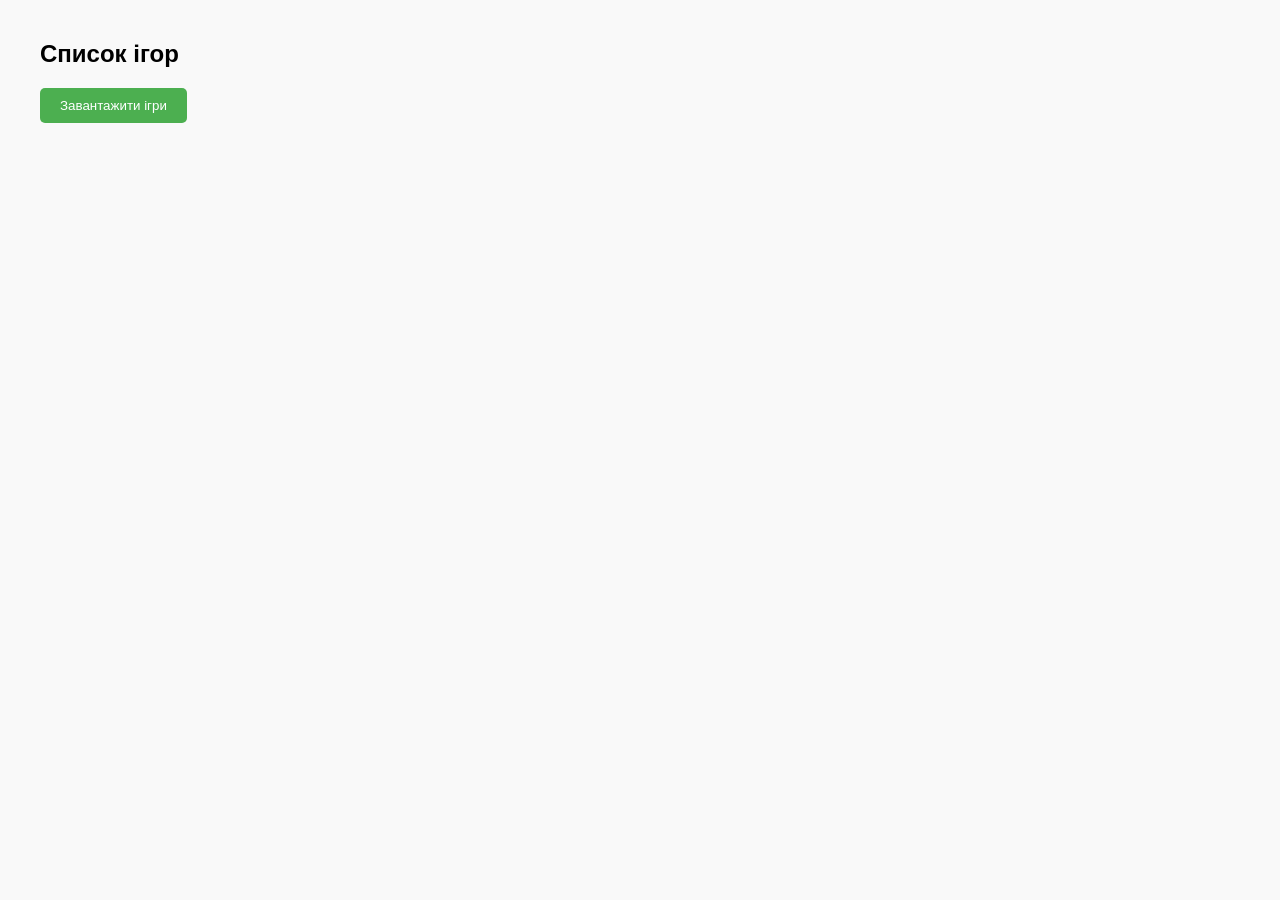
<file: index.html>
<!DOCTYPE html>
<html lang="uk">
<head>
    <meta charset="UTF-8">
    <meta name="viewport" content="width=device-width, initial-scale=1.0">
    <title>Список ігор</title>

    <!-- jQuery -->
    <script src="https://code.jquery.com/jquery-3.7.1.min.js"></script>

    <style>
        body {
            font-family: Arial, sans-serif;
            margin: 40px;
            background-color: #f9f9f9;
        }
        button {
            background-color: #4CAF50;
            color: white;
            border: none;
            padding: 10px 20px;
            cursor: pointer;
            border-radius: 5px;
        }
        button:hover {
            background-color: #45a049;
        }
        table {
            margin-top: 20px;
            border-collapse: collapse;
            width: 100%;
        }
        th, td {
            padding: 10px;
            border: 1px solid #ccc;
        }
    </style>
</head>
<body>
    <h2>Список ігор</h2>
    <button id="loadGames">Завантажити ігри</button>

    <table id="gamesTable" style="display:none;">
        <thead>
            <tr>
                <th>ID</th>
                <th>Назва</th>
                <th>Жанр</th>
                <th>Опис</th>
                <th>Ціна</th>
            </tr>
        </thead>
        <tbody></tbody>
    </table>

    <script>
        $('#loadGames').on('click', function() {
            $.ajax({
                url: 'http://127.0.0.1:8000/games/',
                method: 'GET',
                success: function(data) {
                    let table = $('#gamesTable');
                    let tbody = table.find('tbody');
                    tbody.empty();
                    data.forEach(game => {
                        tbody.append(`
                            <tr>
                                <td>${game.id ?? ''}</td>
                                <td>${game.title ?? ''}</td>
                                <td>${game.genre ?? ''}</td>
                                <td>${game.description ?? ''}</td>
                                <td>${game.price ?? ''}</td>
                            </tr>
                        `);
                    });
                    table.show();
                },
                error: function() {
                    alert('Не вдалося отримати дані про ігри');
                }
            });
        });
    </script>
</body>
</html>
</file>
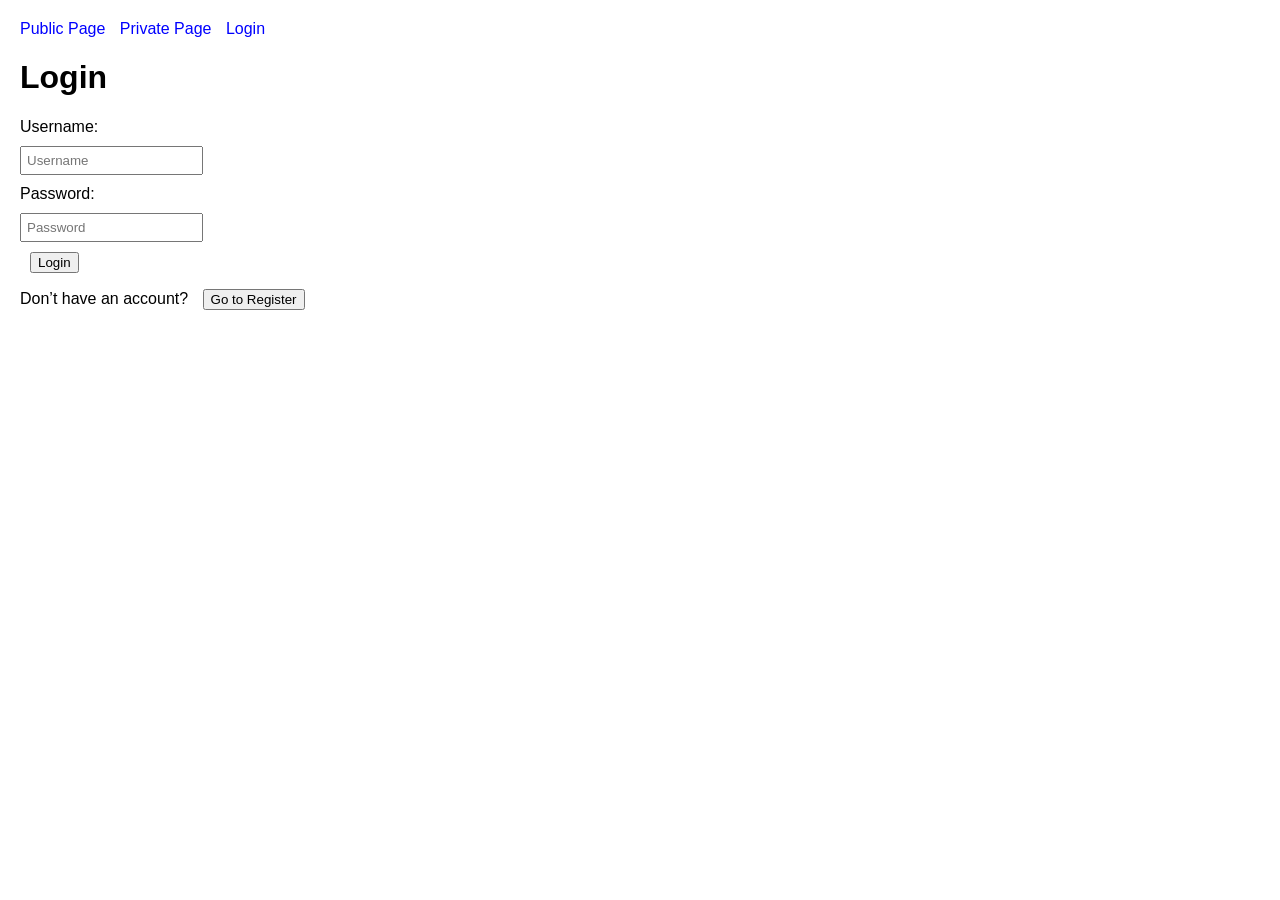
<file: login.html>
<!DOCTYPE html>
<html lang="en">
<head>
  <meta charset="UTF-8">
  <title>Login</title>
  <link rel="stylesheet" href="style.css">
  <script src="script.js"></script>
</head>

<body onload="updateNav(); redirectIfLoggedIn();">

<header>
  <nav>
    <a href="public.html">Public Page</a>
    <a href="private.html">Private Page</a>
    <a href="login.html" id="loginBtn">Login</a>
    <span id="userSpan"></span>
    <button id="logoutBtn" onclick="logout()">Logout</button>
  </nav>
</header>

<h1>Login</h1>

<div id="loginError"></div>

<form onsubmit="event.preventDefault(); loginUser();">
  <label for="loginUsername">Username:</label>
  <input type="text" id="loginUsername" placeholder="Username" required>

  <label for="loginPassword">Password:</label>
  <input type="password" id="loginPassword" placeholder="Password" required>

  <button type="submit">Login</button>
</form>

<p>
  Don’t have an account?
  <button onclick="window.location.href='register.html'">Go to Register</button>
</p>

</body>
</html>
</file>
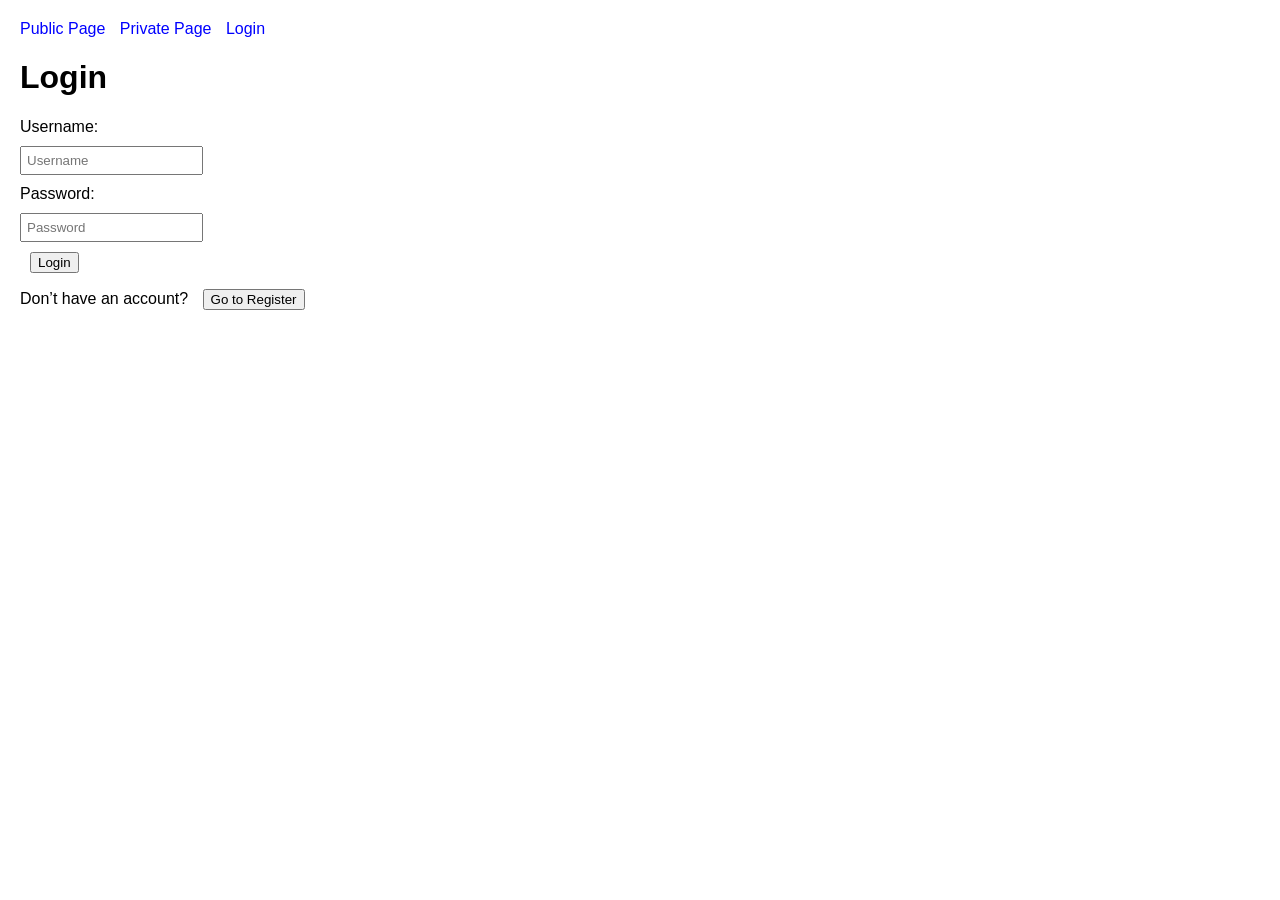
<file: private.html>
<!DOCTYPE html>
<html>
<head>
  <title>Private Page</title>
  <link rel="stylesheet" href="style.css">
  <script src="script.js"></script>
</head>
<body onload="updateNav(); protectPrivatePage()">
  <header>
    <nav>
      <a href="public.html">Public Page</a>
      <a href="private.html">Private Page</a>
      <a href="login.html" id="loginBtn">Login</a>
      <span id="userSpan"></span>
      <button id="logoutBtn" onclick="logout()">Logout</button>
    </nav>
  </header>

  <h1>Private Page</h1>
  <p>This page is accessible only to logged-in users.</p>

</body>
</html>
</file>
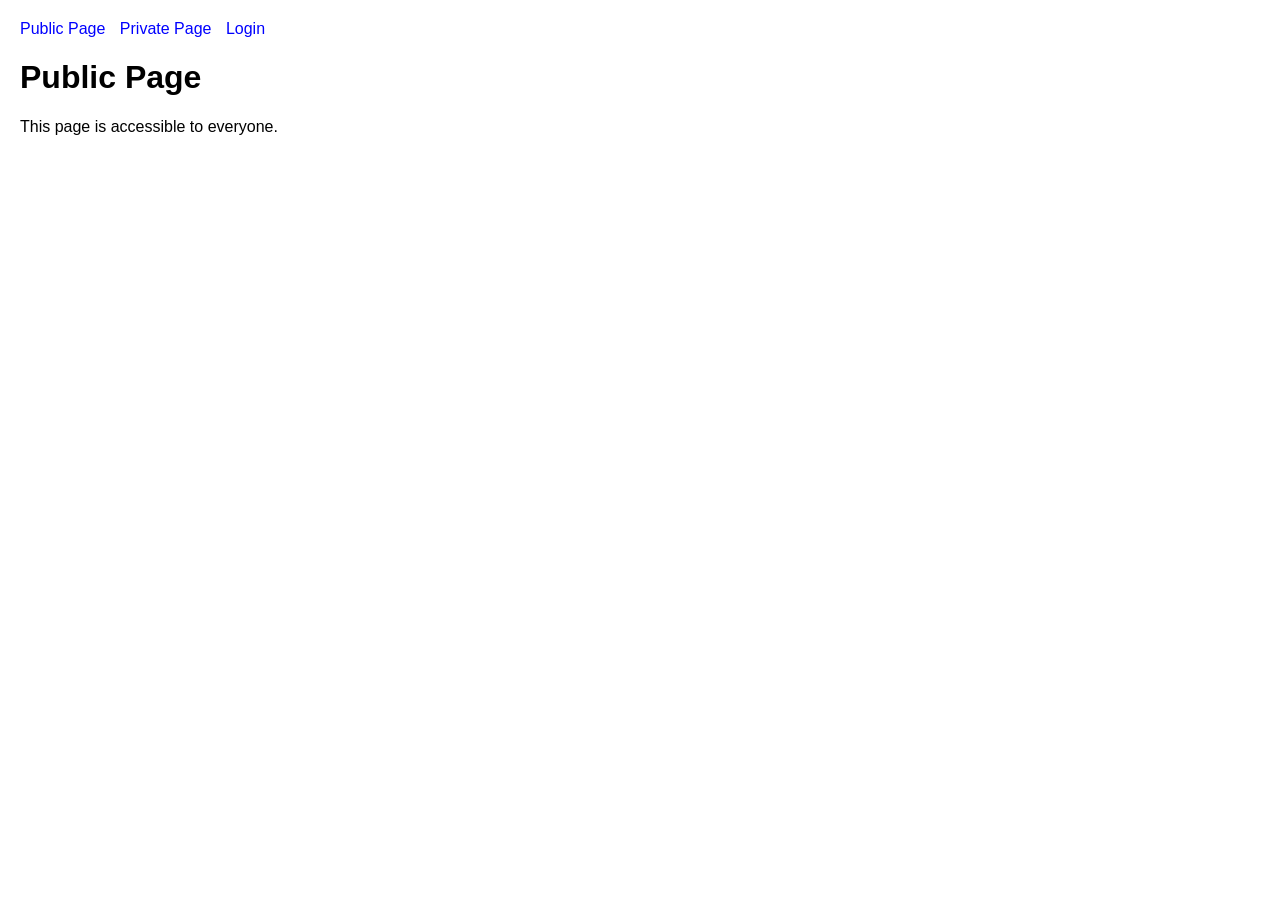
<file: public.html>
<!DOCTYPE html>
<html>
<head>
  <title>Public Page</title>
  <link rel="stylesheet" href="style.css">
  <script src="script.js"></script>
</head>
<body onload="updateNav()">
  <header>
    <nav>
      <a href="public.html">Public Page</a>
      <a href="private.html">Private Page</a>
      <a href="login.html" id="loginBtn">Login</a>
      <span id="userSpan"></span>
      <button id="logoutBtn" onclick="logout()">Logout</button>
    </nav>
  </header>

  <h1>Public Page</h1>
  <p>This page is accessible to everyone.</p>
</body>
</html>
</file>
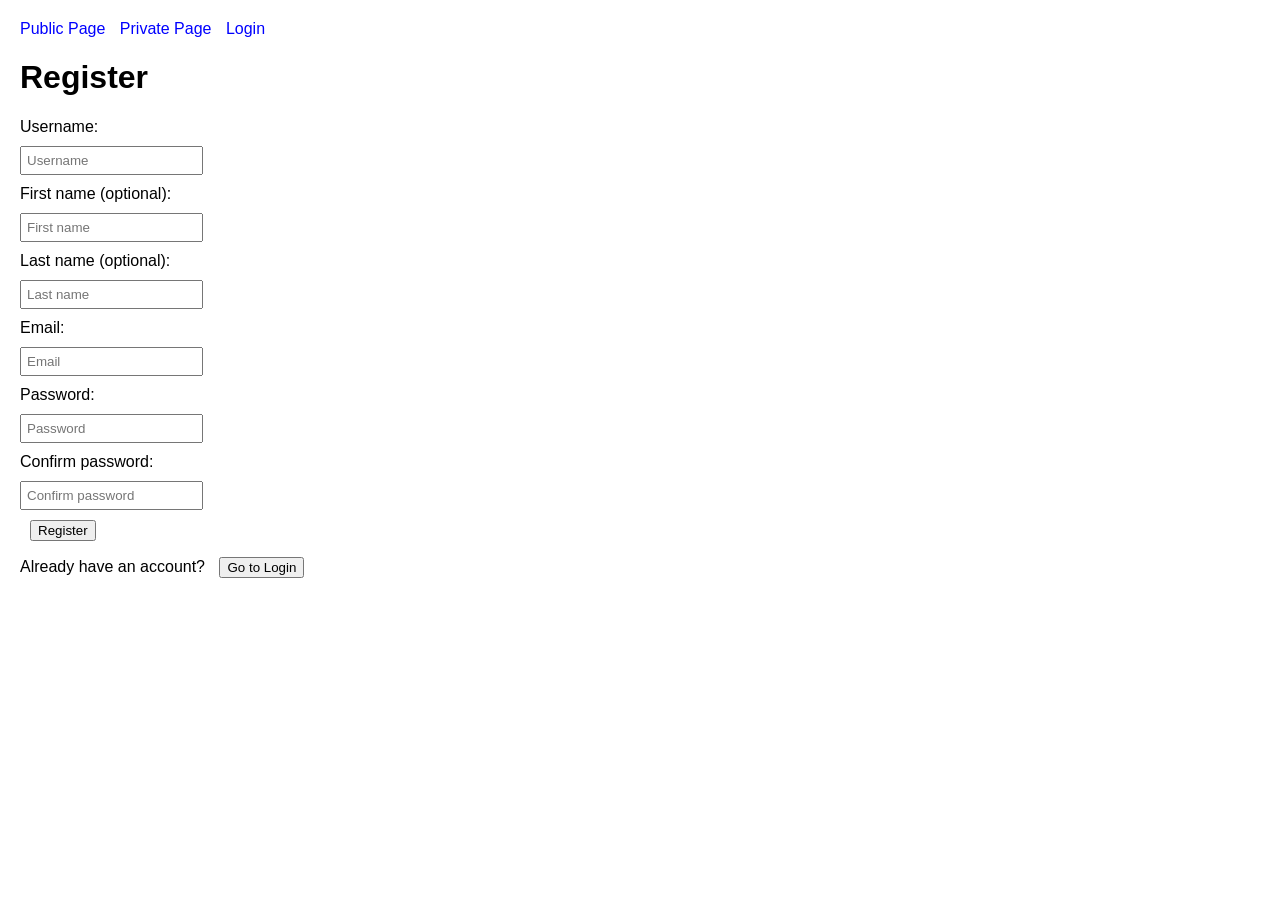
<file: register.html>
<!DOCTYPE html>
<html lang="en">
<head>
  <meta charset="UTF-8">
  <title>Register</title>
  <link rel="stylesheet" href="style.css">
  <script src="script.js"></script>
</head>

<body onload="updateNav()">
<header>
  <nav>
    <a href="public.html">Public Page</a>
    <a href="private.html">Private Page</a>
    <a href="login.html" id="loginBtn">Login</a>
    <span id="userSpan"></span>
    <button id="logoutBtn" onclick="logout()">Logout</button>
  </nav>
</header>

<h1>Register</h1>

<div id="errorMessages"></div>

<form onsubmit="event.preventDefault(); registerUser();">
  <label for="regUsername">Username:</label>
  <input type="text" id="regUsername" placeholder="Username" required>

  <label for="regFirstName">First name (optional):</label>
  <input type="text" id="regFirstName" placeholder="First name">

  <label for="regLastName">Last name (optional):</label>
  <input type="text" id="regLastName" placeholder="Last name">

  <label for="regEmail">Email:</label>
  <input type="email" id="regEmail" placeholder="Email" required>

  <label for="regPassword">Password:</label>
  <input type="password" id="regPassword" placeholder="Password" required>

  <label for="regPasswordCheck">Confirm password:</label>
  <input type="password" id="regPasswordCheck" placeholder="Confirm password" required>

  <button type="submit">Register</button>
</form>

<p>
  Already have an account?
  <button onclick="window.location.href='login.html'">Go to Login</button>
</p>

</body>
</html>
</file>
<file: style.css>
body {
  font-family: Arial, sans-serif;
  margin: 20px;
}

nav a {
  margin-right: 10px;
  text-decoration: none;
  color: blue;
}

nav a:hover {
  text-decoration: underline;
}

button {
  margin-left: 10px;
}

input {
  display: block;
  margin: 10px 0;
  padding: 5px;
}

header {
  margin-bottom: 20px;
}

#errorMessages p {
  margin: 2px 0;
}
</file>
